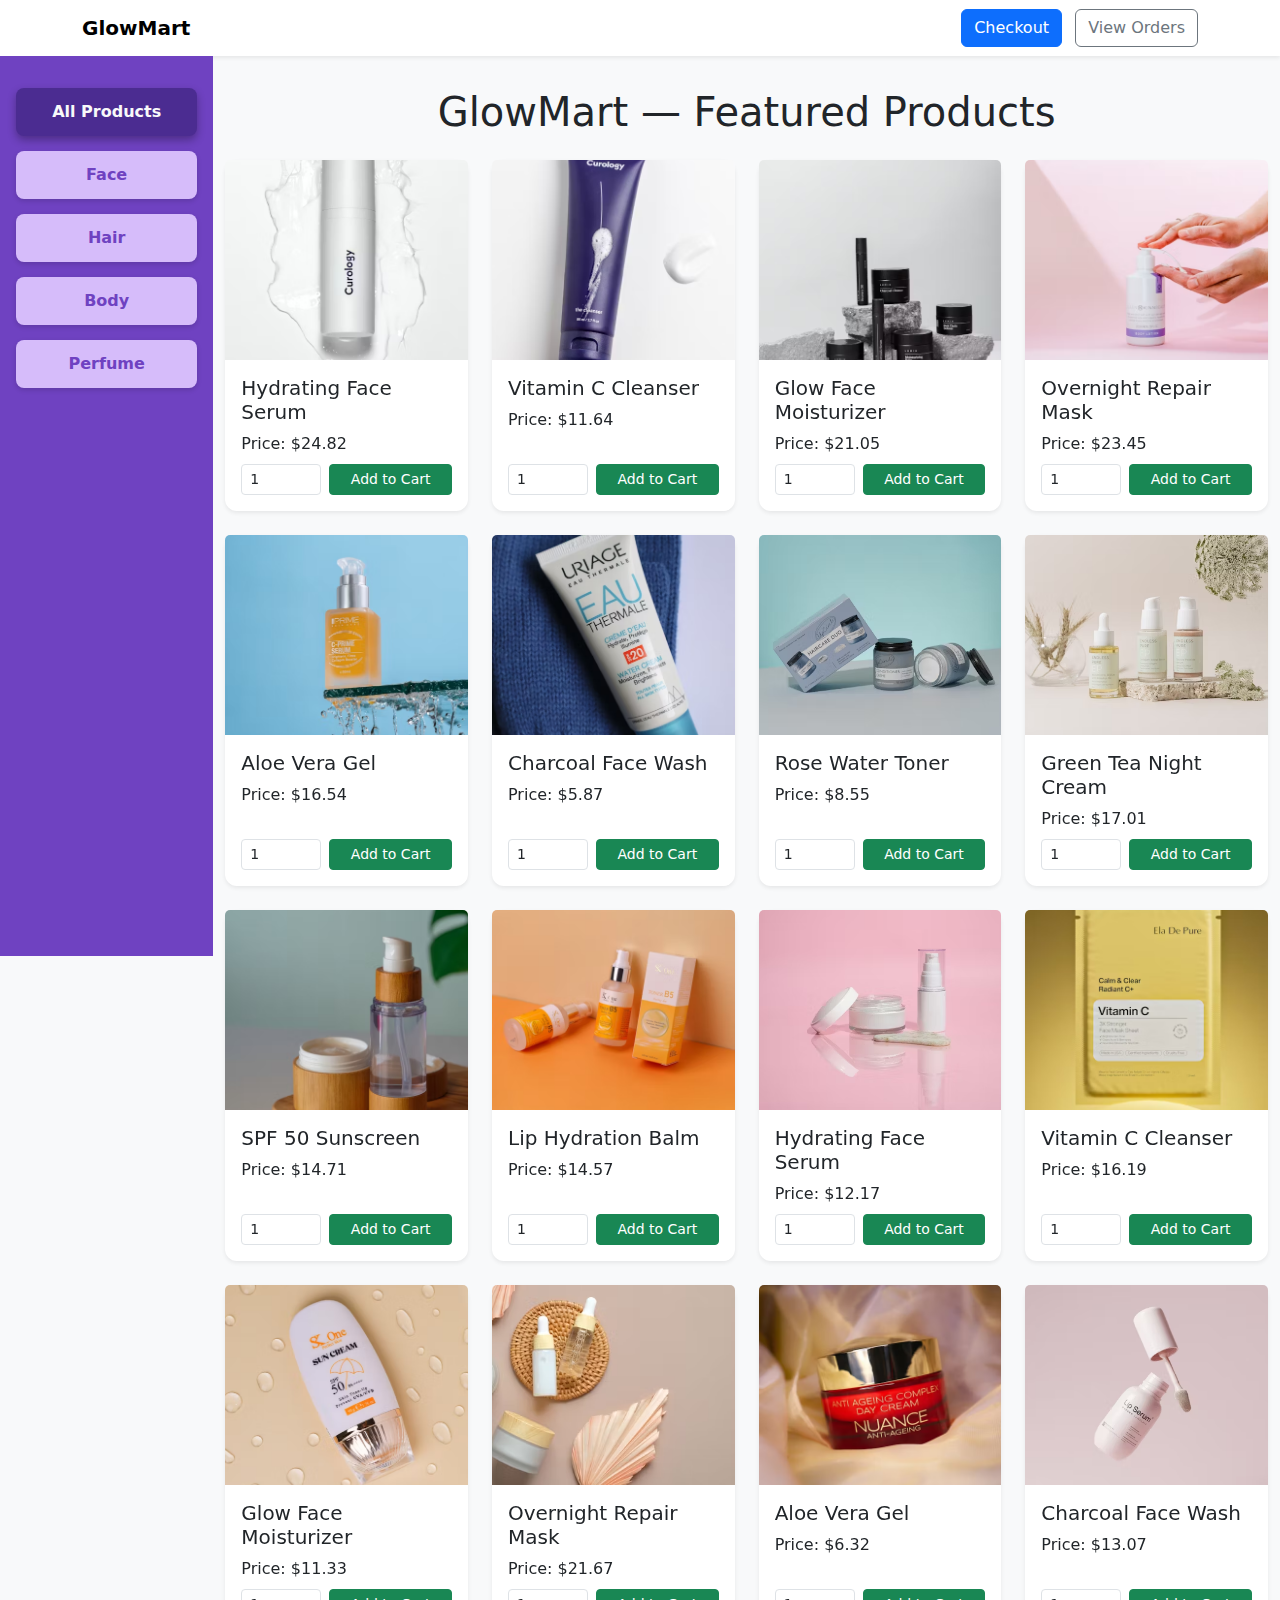
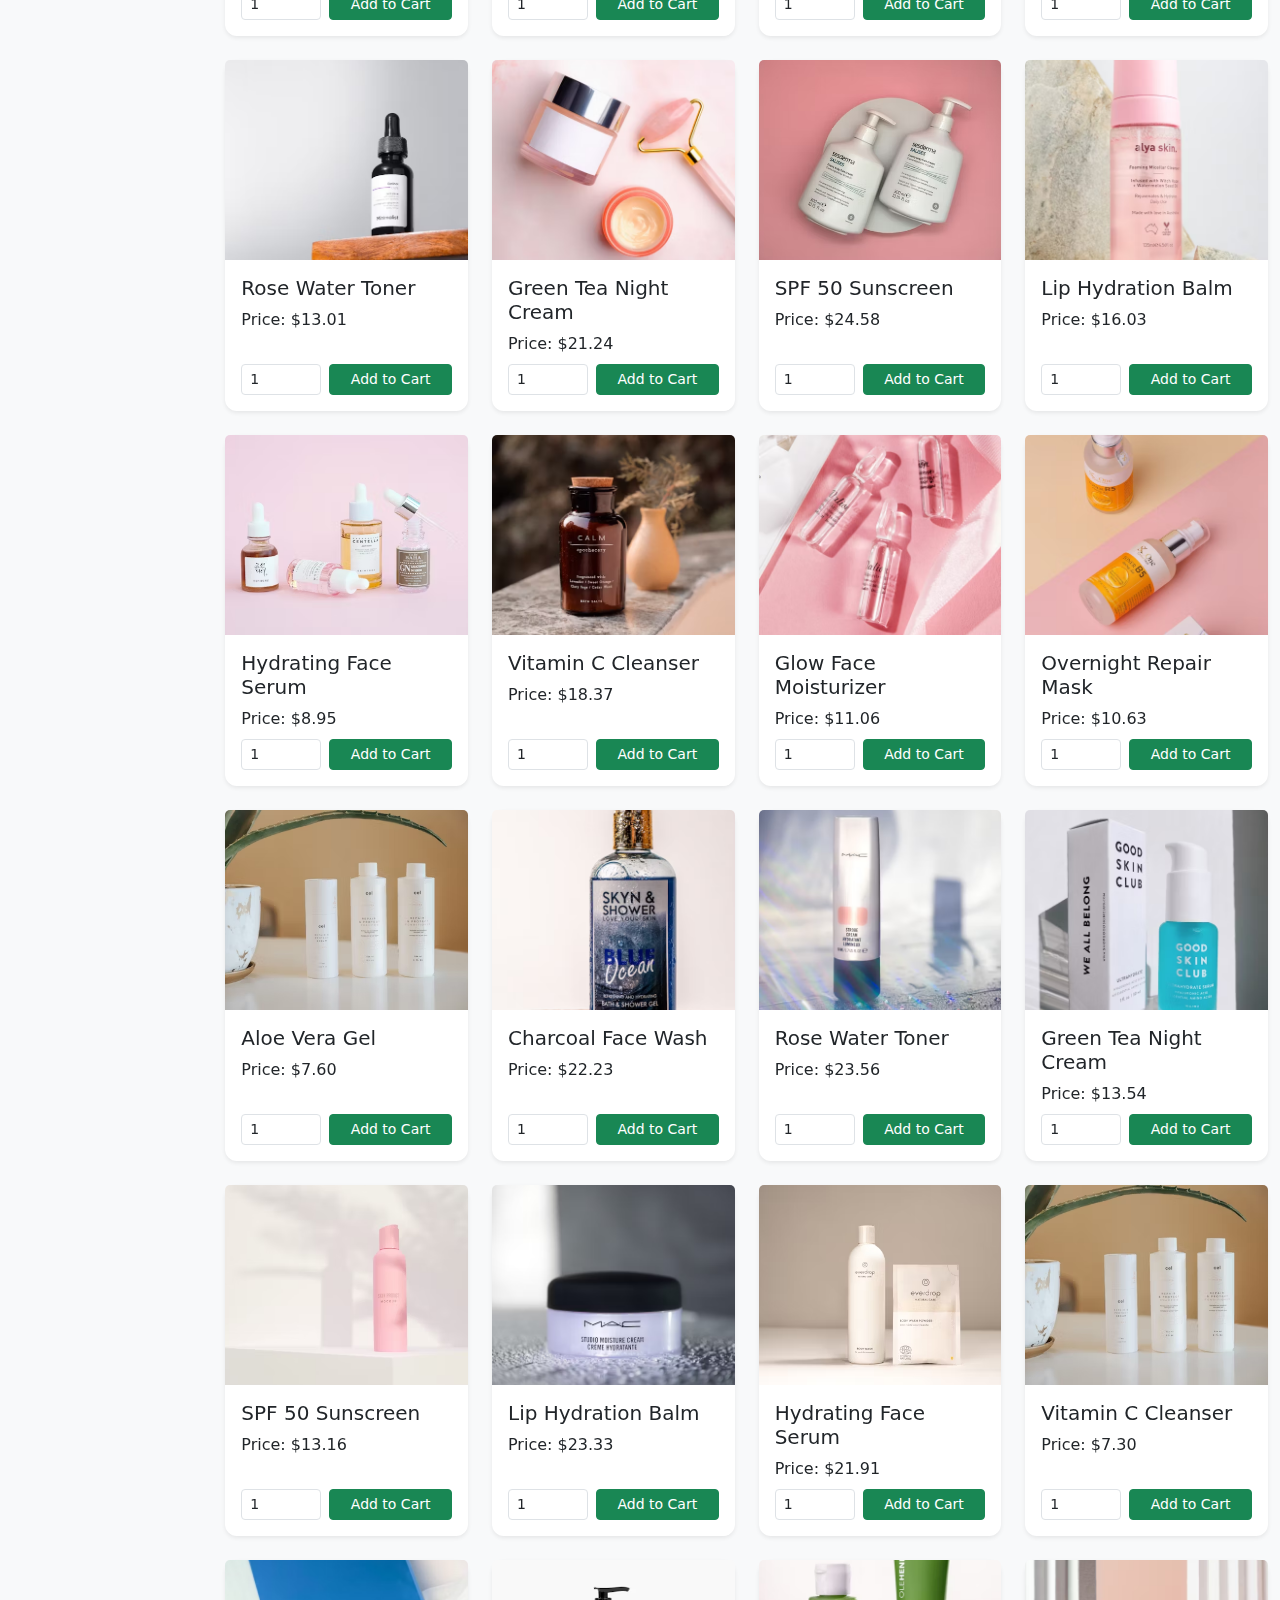
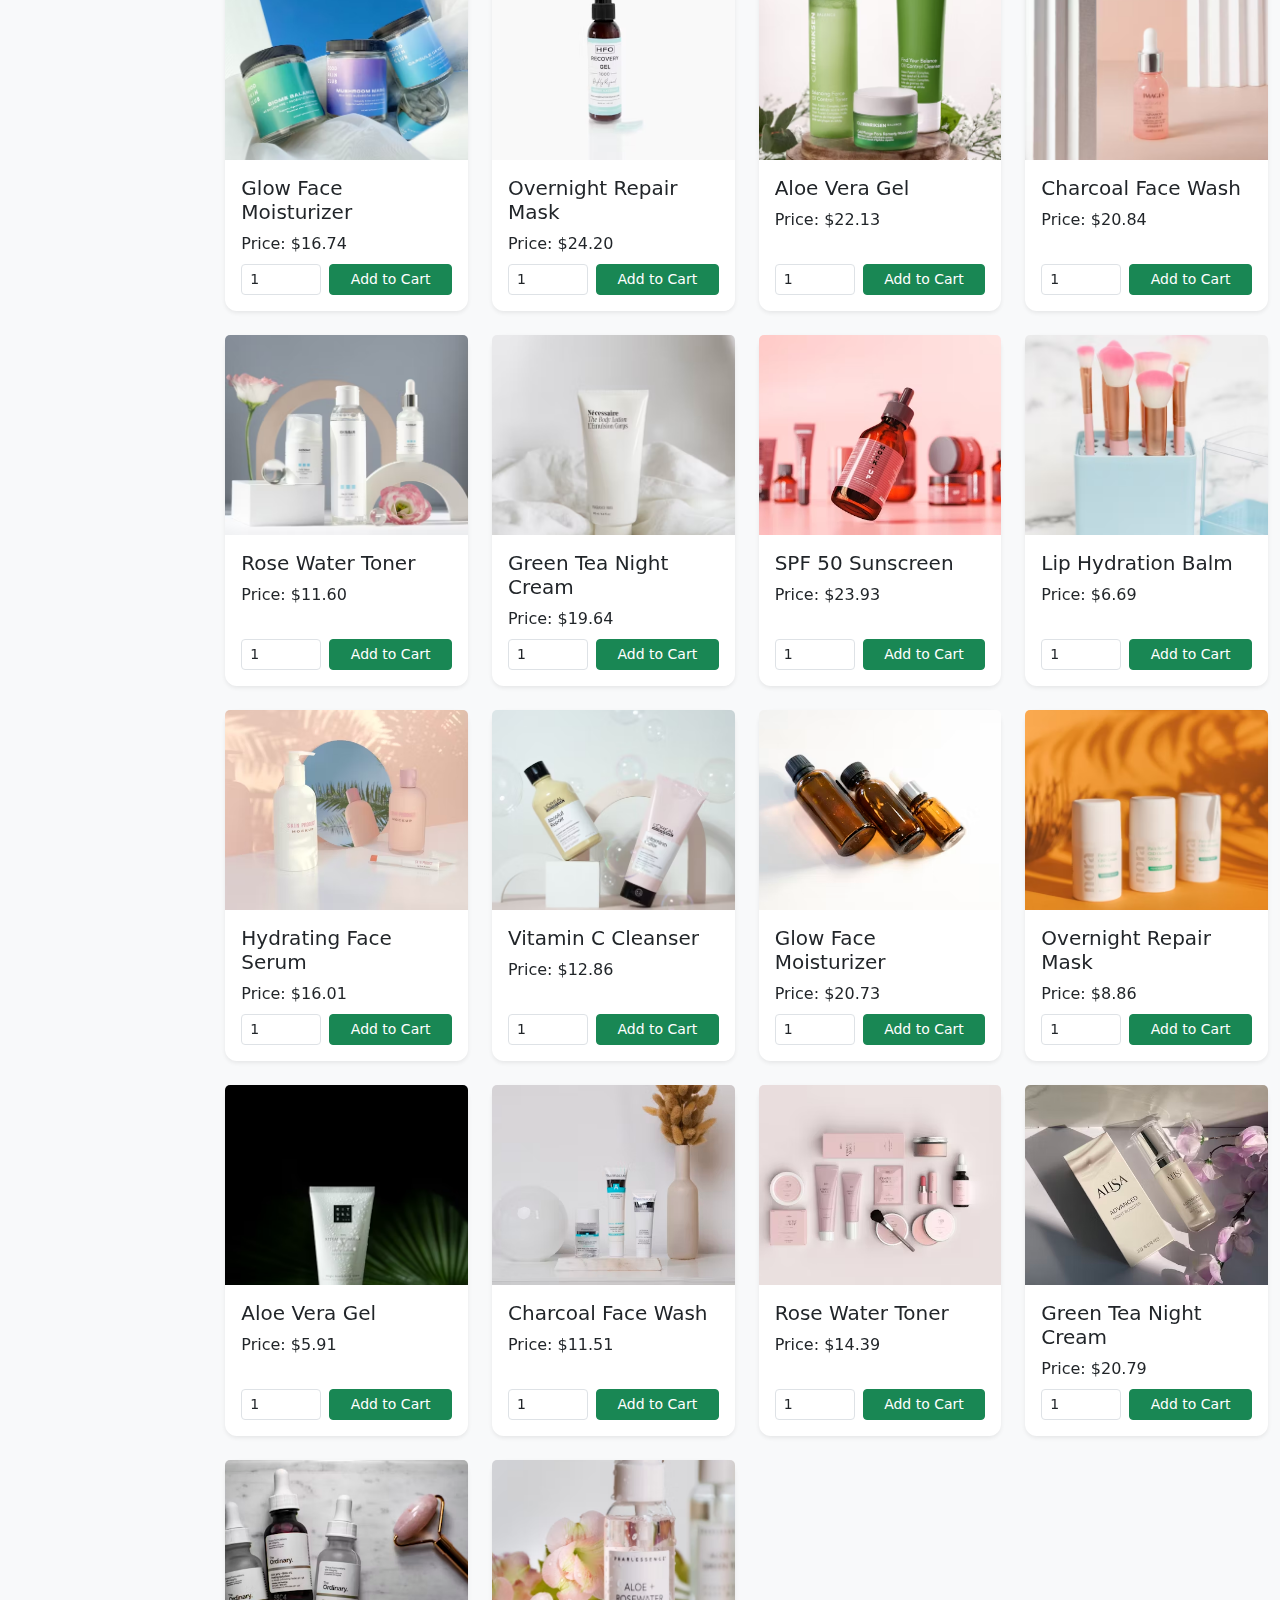
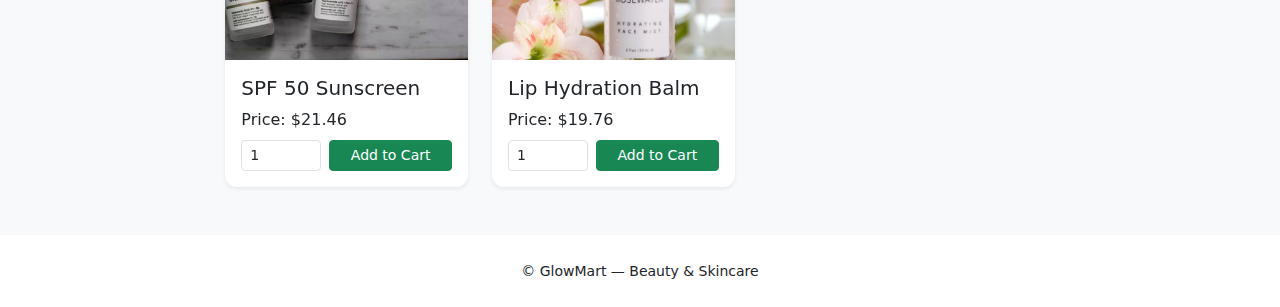
<file: index.html>
<!DOCTYPE html>
<html lang="en">
<head>
  <meta charset="utf-8" />
  <meta name="viewport" content="width=device-width, initial-scale=1" />
  <title>GlowMart — Beauty & Skincare</title>
  <link href="https://cdn.jsdelivr.net/npm/bootstrap@5.3.0/dist/css/bootstrap.min.css" rel="stylesheet" />
  <style>
    body {
      background: #f8f9fa;
    }
    /* Sidebar full background and full height */
    .sidebar {
      height: 100vh;               /* Full viewport height */
      position: sticky;
      top: 0;
      background-color: #6f42c1;  /* Rich purple for full sidebar */
      padding: 2rem 1rem;
      display: flex;
      flex-direction: column;
      align-items: stretch;
      border-right: none;
    }
    /* Category buttons inside sidebar */
    .category-btn {
      margin-bottom: 15px;
      padding: 12px 0;
      border-radius: 0.5rem;
      font-weight: 600;
      cursor: pointer;
      border: none;
      transition: background-color 0.3s ease;
      color: #6f42c1;            /* Text color matches sidebar bg */
      background-color: #d6bcfa; /* Light lavender background */
      box-shadow: 0 2px 5px rgba(0,0,0,0.15);
      text-align: center;
      user-select: none;
    }
    .category-btn:hover {
      background-color: #c3a3f7;
      color: #4b2c91;
    }
    /* Active button style */
    .category-btn.active {
      background-color: #4b2c91;
      color: #f8f9fa;
      box-shadow: 0 4px 8px rgba(0,0,0,0.3);
    }
    /* Adjust container spacing so main content is spaced nicely */
    main {
      padding-top: 2rem;
      padding-left: 2rem;
    }
    /* Cards shadow for better look */
    .card {
      box-shadow: 0 2px 8px rgba(0,0,0,0.1);
      border: none;
      border-radius: 0.75rem;
      transition: transform 0.15s ease-in-out;
    }
    .card:hover {
      transform: translateY(-6px);
      box-shadow: 0 6px 16px rgba(0,0,0,0.15);
    }
  </style>
</head>
<body>
  <nav class="navbar navbar-expand-lg navbar-light bg-white shadow-sm">
    <div class="container">
      <a class="navbar-brand fw-bold" href="#">GlowMart</a>
      <div>
        <a href="checkout.html" class="btn btn-primary me-2">Checkout</a>
        <a href="view_orders.php" class="btn btn-outline-secondary">View Orders</a>
      </div>
    </div>
  </nav>

  <div class="container-fluid">
    <div class="row">
      <!-- Sidebar -->
      <div class="col-12 col-md-3 col-lg-2 sidebar">
        <button class="category-btn active" data-cat="all">All Products</button>
        <button class="category-btn" data-cat="Face">Face</button>
        <button class="category-btn" data-cat="Hair">Hair</button>
        <button class="category-btn" data-cat="Body">Body</button>
        <button class="category-btn" data-cat="Perfume">Perfume</button>
      </div>

      <!-- Products -->
      <main class="col-12 col-md-9 col-lg-10">
        <h1 class="mb-4 text-center">GlowMart — Featured Products</h1>
        <div class="row" id="product-list"></div>
      </main>
    </div>
  </div>

  <footer class="text-center py-4 mt-4 bg-white shadow-sm">
    <small>© GlowMart — Beauty & Skincare</small>
  </footer>

  <script src="script.js"></script>
  <script>
    // Products with categories added
    const productNames = [
      "Hydrating Face Serum", "Vitamin C Cleanser", "Glow Face Moisturizer",
      "Overnight Repair Mask", "Aloe Vera Gel", "Charcoal Face Wash",
      "Rose Water Toner", "Green Tea Night Cream", "SPF 50 Sunscreen",
      "Lip Hydration Balm"
    ];

    const categories = ["Face", "Hair", "Body", "Perfume"];

    const PRODUCTS = Array.from({ length: 50 }, (_, i) => ({
      id: i + 1,
      name: productNames[i % productNames.length],
      price: (Math.random() * 20 + 5).toFixed(2),
      img: `image/product${i + 1}.jpg`,
      category: categories[i % categories.length]
    }));

    window.PRODUCTS = PRODUCTS; // for script.js to access

    const productList = document.getElementById("product-list");
    const categoryButtons = document.querySelectorAll(".category-btn");

    function renderProducts(filterCat = "all") {
      productList.innerHTML = "";
      const filtered = filterCat === "all" 
        ? PRODUCTS 
        : PRODUCTS.filter(p => p.category === filterCat);

      if(filtered.length === 0) {
        productList.innerHTML = `<p class="text-center">No products found in this category.</p>`;
        return;
      }

      filtered.forEach(p => {
        const col = document.createElement("div");
        col.className = "col-sm-6 col-md-4 col-lg-3 mb-4";
        col.innerHTML = `
          <div class="card h-100 shadow-sm">
            <img src="${p.img}" class="card-img-top" alt="${p.name}" style="object-fit:cover; height:200px;">
            <div class="card-body d-flex flex-column">
              <h5 class="card-title">${p.name}</h5>
              <p class="card-text mb-2">Price: $${p.price}</p>
              <div class="mt-auto">
                <div class="d-flex gap-2">
                  <input type="number" min="1" value="1" id="qty-${p.id}" class="form-control form-control-sm" style="width:80px" />
                  <button class="btn btn-success btn-sm w-100" onclick="addToCart(${p.id})">Add to Cart</button>
                </div>
              </div>
            </div>
          </div>
        `;
        productList.appendChild(col);
      });
    }

    // Handle category button clicks
    categoryButtons.forEach(btn => {
      btn.addEventListener("click", () => {
        // Remove active from all buttons
        categoryButtons.forEach(b => b.classList.remove("active"));
        // Set active to clicked
        btn.classList.add("active");
        // Render products filtered by clicked category
        renderProducts(btn.getAttribute("data-cat"));
      });
    });

    // Initial render all products
    renderProducts();
  </script>
</body>
</html>
</file>
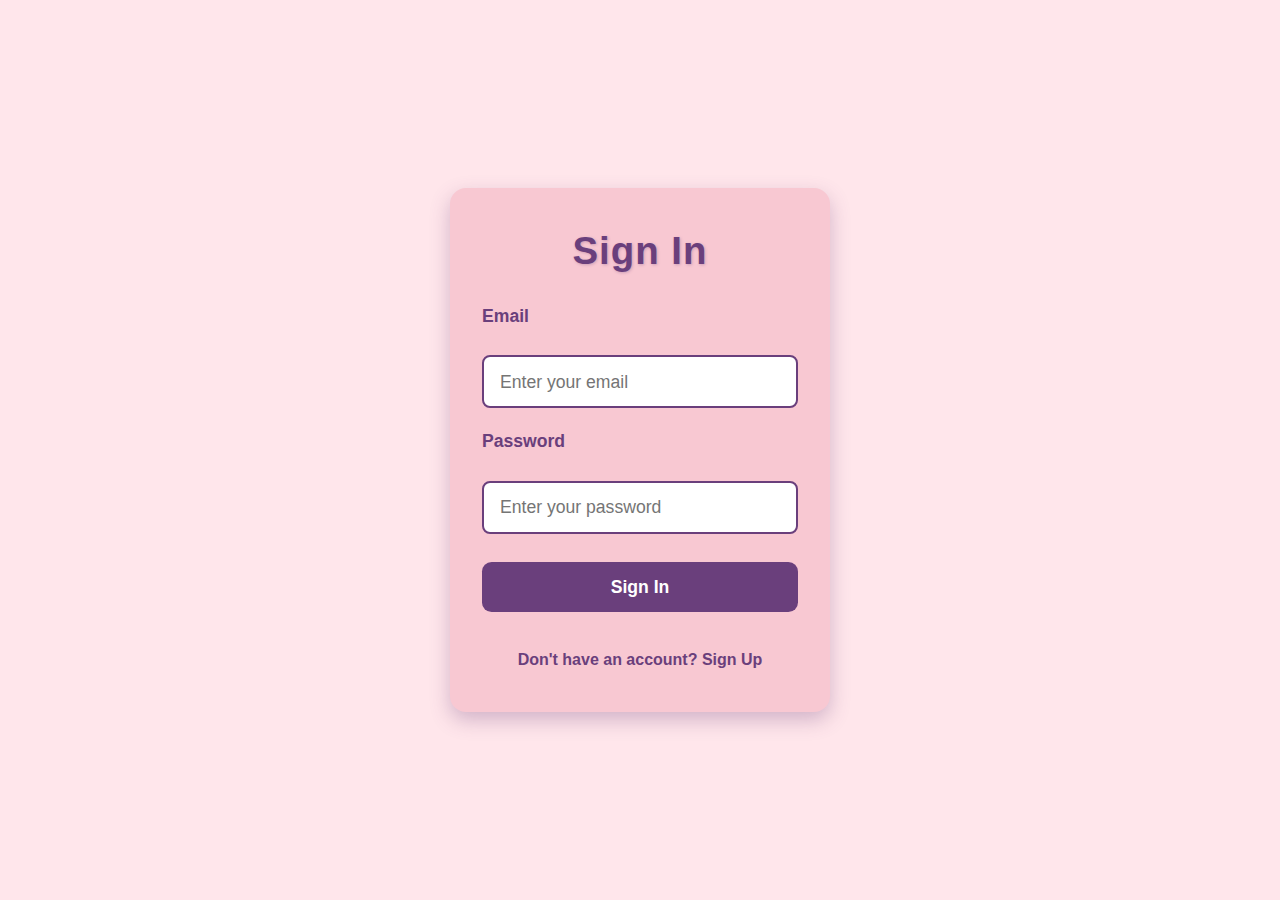
<file: auth.html>
<!DOCTYPE html>
<html lang="en">
<head>
  <meta charset="UTF-8" />
  <meta name="viewport" content="width=device-width, initial-scale=1" />
  <title>GlowMart — Sign In / Sign Up</title>
  <link href="https://cdn.jsdelivr.net/npm/bootstrap@5.3.0/dist/css/bootstrap.min.css" rel="stylesheet" />
  <style>
    body {
      background: #ffe6eb;
  font-family: "Segoe UI", Tahoma, Geneva, Verdana, sans-serif;
  display: flex;
  align-items: center;
  justify-content: center;
  min-height: 100vh;
  margin: 0;
    }

    .auth-container {
      background: #f8c8d2;
      border-radius: 1rem;
      box-shadow: 0 8px 20px rgba(106, 63, 124, 0.3);
      width: 380px;
      max-width: 95vw;
      padding: 2.5rem 2rem;
      color: #6a3f7c;
      user-select: none;
    }

    .auth-container h2 {
      font-weight: 700;
      font-size: 2.4rem;
      margin-bottom: 1.8rem;
      text-align: center;
      letter-spacing: 1px;
      text-shadow: 1px 1px 3px rgba(106, 63, 124, 0.3);
    }

    form {
      display: flex;
      flex-direction: column;
      gap: 1.25rem;
    }

    label {
      font-weight: 600;
      font-size: 1.1rem;
      margin-bottom: 0.4rem;
      user-select: text;
    }

    input[type="text"],
    input[type="email"],
    input[type="password"] {
      border-radius: 0.5rem;
      border: 2px solid #6a3f7c;
      padding: 0.7rem 1rem;
      font-size: 1.1rem;
      transition: border-color 0.3s ease;
      outline-offset: 2px;
    }

    input[type="text"]:focus,
    input[type="email"]:focus,
    input[type="password"]:focus {
      border-color: #f0909e;
      box-shadow: 0 0 8px #f0909eaa;
      outline: none;
    }

    button {
      background-color: #6a3f7c;
      color: white;
      font-weight: 700;
      font-size: 1.1rem;
      border: none;
      border-radius: 0.6rem;
      padding: 0.75rem 1rem;
      cursor: pointer;
      transition: background-color 0.3s ease, box-shadow 0.3s ease;
      user-select: none;
      margin-top: 0.5rem;
    }

    button:hover {
      background-color: #f0909e;
      box-shadow: 0 4px 15px rgba(240, 144, 158, 0.6);
    }

    .toggle-link {
      margin-top: 1rem;
      text-align: center;
      color: #6a3f7c;
      font-weight: 600;
      cursor: pointer;
      user-select: none;
      transition: color 0.3s ease;
    }

    .toggle-link:hover {
      color: #f0909e;
      text-decoration: underline;
    }

    /* Responsive tweaks */
    @media (max-width: 420px) {
      .auth-container {
        width: 90vw;
        padding: 2rem 1.5rem;
      }
      .auth-container h2 {
        font-size: 2rem;
      }
      button {
        font-size: 1rem;
      }
    }
  </style>
</head>
<body>

  <div class="auth-container" id="auth-container">
    <h2 id="form-title">Sign In </h2>

    <!-- Sign In Form -->
    <form id="sign-in-form">
      <label for="signin-email">Email</label>
      <input type="email" id="signin-email" placeholder="Enter your email" required />

      <label for="signin-password">Password</label>
      <input type="password" id="signin-password" placeholder="Enter your password" required />

      <button type="submit">Sign In</button>

      <div class="toggle-link" id="to-signup">Don't have an account? Sign Up</div>
    </form>

    <!-- Sign Up Form (hidden initially) -->
    <form id="sign-up-form" style="display:none;">
      <label for="signup-name">Full Name</label>
      <input type="text" id="signup-name" placeholder="Enter your full name" required />

      <label for="signup-email">Email</label>
      <input type="email" id="signup-email" placeholder="Enter your email" required />

      <label for="signup-password">Password</label>
      <input type="password" id="signup-password" placeholder="Create a password" required />

      <button type="submit">Sign Up</button>

      <div class="toggle-link" id="to-signin">Already have an account? Sign In</div>
    </form>
  </div>

  <script>
    const signInForm = document.getElementById('sign-in-form');
    const signUpForm = document.getElementById('sign-up-form');
    const toSignUp = document.getElementById('to-signup');
    const toSignIn = document.getElementById('to-signin');
    const formTitle = document.getElementById('form-title');

    toSignUp.addEventListener('click', () => {
      signInForm.style.display = 'none';
      signUpForm.style.display = 'flex';
      formTitle.textContent = 'Glow Mart';
    });

    toSignIn.addEventListener('click', () => {
      signUpForm.style.display = 'none';
      signInForm.style.display = 'flex';
      formTitle.textContent = 'Sign In to GlowMart';
    });

    // Fake auth - just save email to localStorage and redirect to index.html
    signInForm.addEventListener('submit', (e) => {
      e.preventDefault();
      const email = document.getElementById('signin-email').value.trim();
      const password = document.getElementById('signin-password').value.trim();
      // Here you would normally validate against your backend
      if(email && password) {
        localStorage.setItem('glowmart_logged_in_user', email);
        alert('Welcome back!');
        window.location.href = 'index.html';
      } else {
        alert('Please enter email and password');
      }
    });

    signUpForm.addEventListener('submit', (e) => {
      e.preventDefault();
      const name = document.getElementById('signup-name').value.trim();
      const email = document.getElementById('signup-email').value.trim();
      const password = document.getElementById('signup-password').value.trim();
      // Normally here you'd send data to backend to create user
      if(name && email && password) {
        localStorage.setItem('glowmart_logged_in_user', email);
        alert(`Welcome, ${name}! Your account has been created.`);
        window.location.href = 'index.html';
      } else {
        alert('Please fill all fields');
      }
    });
  </script>
  
</body>
</html>
</file>
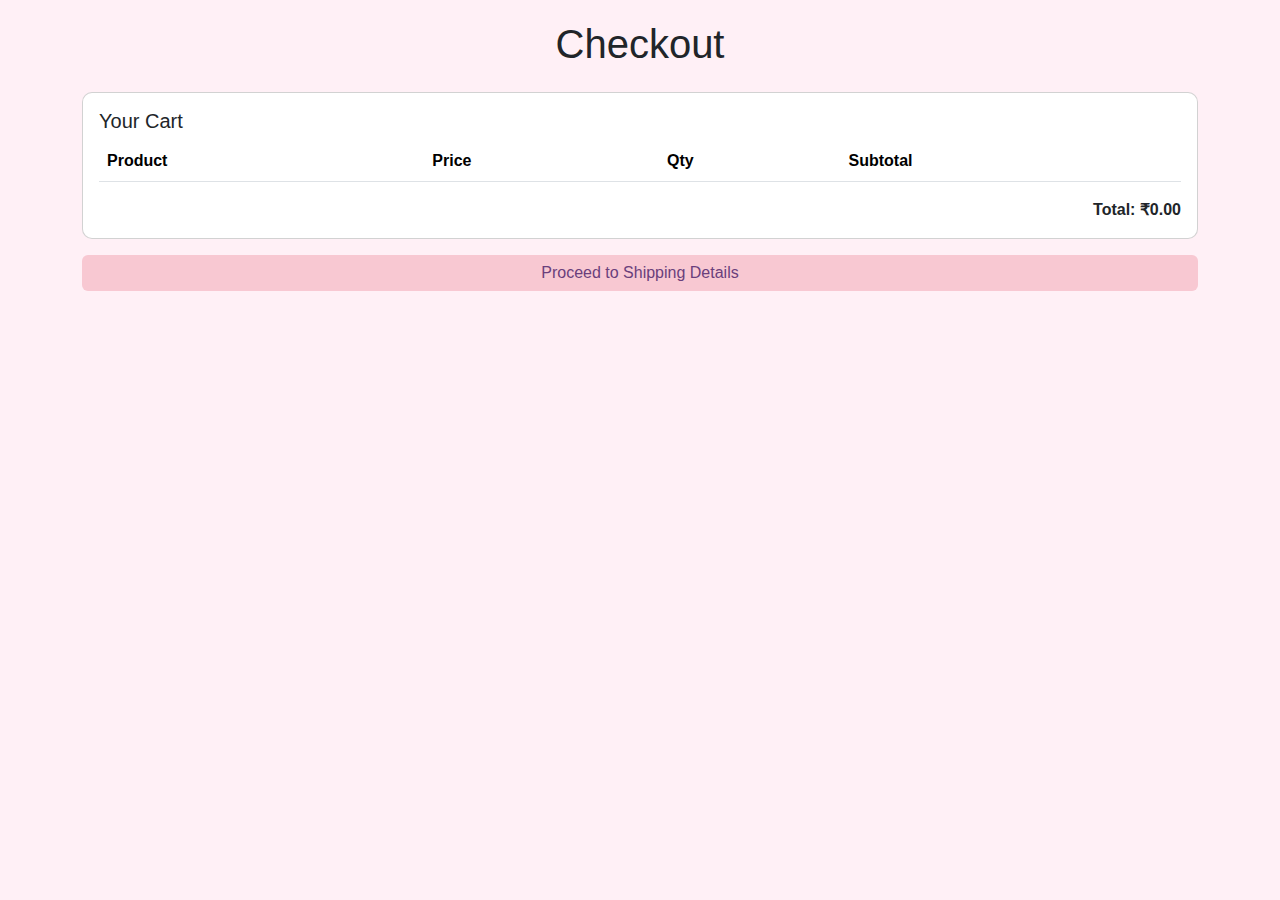
<file: checkout.html>
<!DOCTYPE html>
<html lang="en">
<head>
  <meta charset="utf-8" />
  <meta name="viewport" content="width=device-width, initial-scale=1" />
  <title>Checkout - GlowMart</title>
  <link href="https://cdn.jsdelivr.net/npm/bootstrap@5.3.0/dist/css/bootstrap.min.css" rel="stylesheet" />
  <style>
    body { background:#fff0f6; font-family: "Segoe UI", Tahoma, Verdana, sans-serif; padding:20px; }
    .card { border-radius:10px; }
    #cart-table { background:#fff0f6; }
    .btn-pink { background:#f8c8d2; color:#6a3f7c; border:none; }
  </style>
</head>
<body>
  <div class="container">
    <h1 class="text-center mb-4">Checkout</h1>

    <!-- Step 1: Cart Summary -->
    <div id="step-cart-summary">
      <div class="card p-3 mb-3">
        <h5>Your Cart</h5>
        <div class="table-responsive">
          <table class="table" id="cart-table">
            <thead>
              <tr><th>Product</th><th>Price</th><th>Qty</th><th>Subtotal</th></tr>
            </thead>
            <tbody id="cartItemsBody"></tbody>
          </table>
        </div>
        <div class="text-end"><strong>Total: ₹<span id="totalAmount">0.00</span></strong></div>
      </div>
      <button id="toShippingBtn" class="btn btn-pink w-100">Proceed to Shipping Details</button>
    </div>

    <!-- Step 2: Shipping Details (hidden initially) -->
    <div id="step-shipping-details" style="display:none;">
      <div class="card p-3">
        <h5>Shipping Details</h5>
        <div class="mb-2">
          <label class="form-label">Name</label>
          <input id="customerName" class="form-control" required />
        </div>
        <div class="mb-2">
          <label class="form-label">Email</label>
          <input id="customerEmail" type="email" class="form-control" required />
        </div>
        <div class="mb-2">
          <label class="form-label">Address</label>
          <textarea id="customerAddress" class="form-control" rows="4" required></textarea>
        </div>
        <button id="placeOrderBtn" class="btn btn-pink w-100 mt-2">Place Order</button>
        <div id="orderStatus" class="mt-3" style="color:#6a3f7c;font-weight:600"></div>
      </div>
    </div>
  </div>

  <script src="script.js"></script>
  <script>
    // Initialize checkout cart on page load
    document.addEventListener('DOMContentLoaded', () => {
      renderCheckoutCart();

      // When user clicks "Proceed to Shipping Details"
      document.getElementById('toShippingBtn').addEventListener('click', () => {
        const cart = getCart();
        if(cart.length === 0) {
          alert("Your cart is empty. Add some products first.");
          return;
        }
        // Hide cart summary and show shipping form
        document.getElementById('step-cart-summary').style.display = 'none';
        document.getElementById('step-shipping-details').style.display = 'block';
      });

      // Place order button event
      document.getElementById('placeOrderBtn').addEventListener('click', placeOrder);
    });
  </script>
</body>
</html>
</file>
